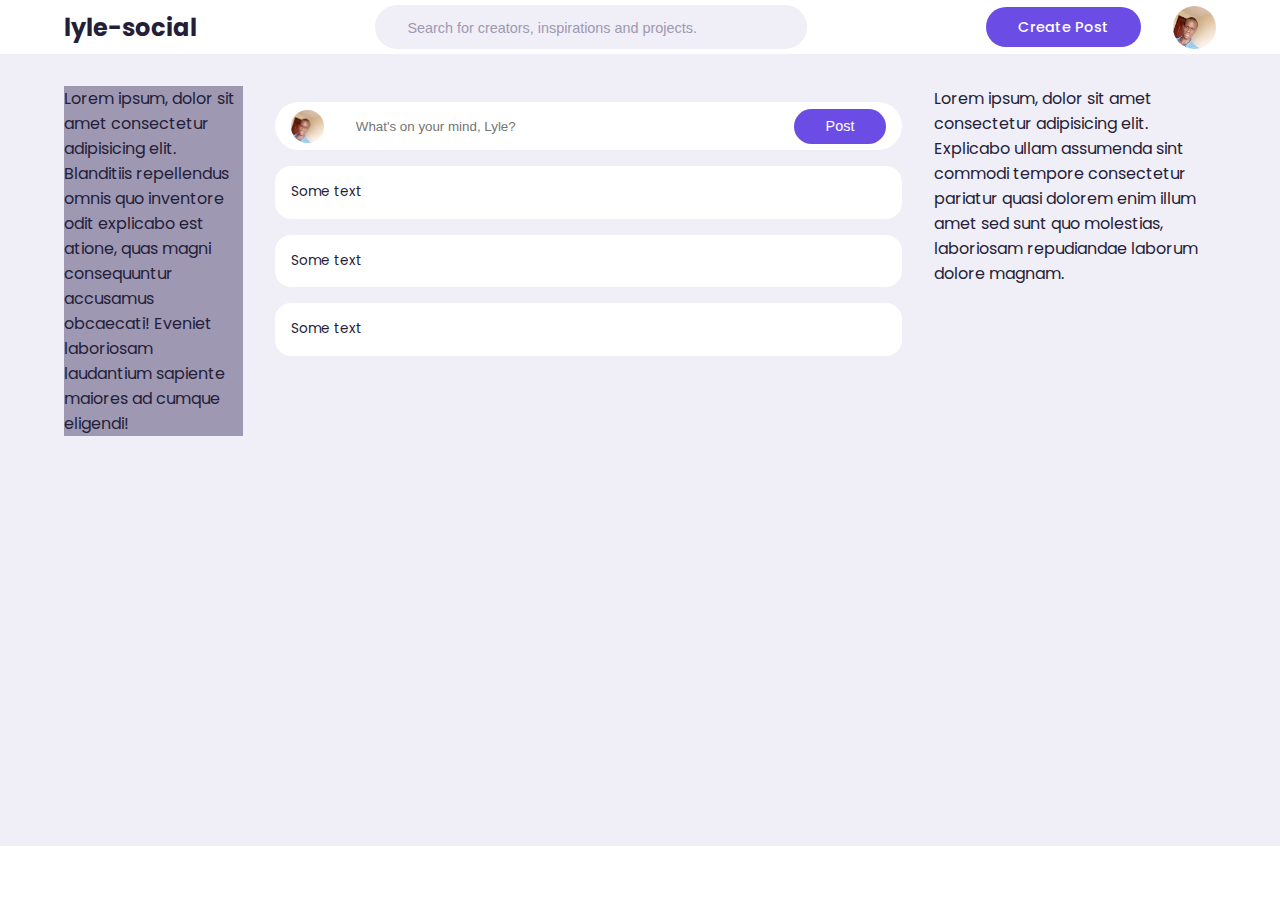
<file: htmx/1. posting-message/simple/templates/index.html>
<!DOCTYPE html>
<html lang="en">
<head>
    <meta charset="UTF-8">
    <meta http-equiv="X-UA-Compatible" content="IE=edge">
    <meta name="viewport" content="width=device-width, initial-scale=1.0">
    <link rel="stylesheet" href="../static/css/style.css">
    <title>Infinite Scroll</title>
</head>
<body>

    <nav>
        <div class="container">
            <h2 class="logo">lyle-social</h2>
            <div class="search-bar">
                <i class="uil uil-search"></i>
                <input type="search" name="" id="" placeholder="Search for creators, inspirations and projects.">
            </div>
            <div class="create">
                <label class="btn btn-primary" for="create post">Create Post</label>
                <div class="profile-photo">
                    <img src="../static/img/profile-0.jpg" alt="">
                </div>
            </div>
        </div>
        </div>
    </nav>

    <main>
        <div class="container">
            <div class="left">
                Lorem ipsum, dolor sit amet consectetur 
                adipisicing elit. Blanditiis repellendus 
                omnis quo inventore odit explicabo est 
                atione, quas magni consequuntur accusamus 
                obcaecati! Eveniet laboriosam laudantium 
                sapiente maiores ad cumque eligendi!
            </div>

            <div class="middle">

                <form action="" class="create-post">
                
                    <div class="profile-photo">
                        <img src="../static/img/profile-0.jpg" alt="">
                    </div>
    
                    <div class="create">
                        <input type="text" name="" id="create-post" placeholder="What's on your mind, Lyle?">
                    </div>
                    
                    <input type="submit" value="Post" class="btn btn-primary">
                </form>

                <div class="feeds">

                    <div class="feed">
                        <p>
                            Some text
                        </p>
                    </div>

                    <div class="feed">
                        <p>
                            Some text
                        </p>
                    </div>

                    <div class="feed">
                        <p>
                            Some text
                        </p>
                    </div>

                </div>

            </div>

            <div class="right">
                Lorem ipsum, dolor sit amet consectetur 
                adipisicing elit. Explicabo ullam 
                assumenda sint commodi tempore 
                consectetur pariatur quasi dolorem enim 
                illum amet sed sunt quo molestias, 
                laboriosam repudiandae laborum dolore 
                magnam.
            </div>
        </div>
    </main>

    <footer>
        <div class="container">

        </div>
    </footer>

</body>
</html>
</file>
<file: htmx/1. posting-message/simple/static/css/style.css>
@import url('https://fonts.googleapis.com/css2?family=Poppins:wght@300;400;500;600;700&display=swap');

:root{
    --primary-color-hue: 252;

    --dark-color-lightness: 17%;
    --light-color-lightness: 95%;
    --white-color-lightness: 100%;

    --color-white: hsl(252, 30%, var(--white-color-lightness));
    --color-light: hsl(252, 30%, var(--light-color-lightness));
    --color-gray: hsl(252, 15%, 65%);
    --color-primary: hsl(var(--primary-color-hue), 75%, 60%);
    --color-secondary: hsl(252, 100%, 90%);
    --color-success: hsl(120, 95%, 65%);
    --color-danger: hsl(0, 95%, 65%);
    --color-dark: hsl(252, 30%, var(--dark-color-lightness));
    --color-black: hsl(252, 30%, 10%);

    --border-radius: 2rem;
    --card-border-radius: 1rem;
    --btn-padding: 0.6rem 2rem;
    --search-padding: 0.6rem 1rem;
    --card-padding: 1rem;

    --sticky-top-left: 5.4rem;
    --sticky-to-right: -18rem;
}

*{
    margin: 0;
    padding: 0;
    outline: 0;
    box-sizing: border-box;
    text-decoration: none;
    list-style: none;
    border: none;
}

body{
    font-family: 'Poppins', sans-serif;
    color: var(--color-dark);
    background: var(--color-light);
    overflow-x: hidden;
}

/* GENERAL STYLES */
.container{
    width: 90%;
    margin: 0 auto;
}

.profile-photo{ 
    width: 2.7rem;
    aspect-ratio: 1/1;
    border-radius: 50%;
    overflow: hidden;
    cursor: pointer;
}

img{
    display: block;
    width: 100%;
}

.btn{
    display: inline-block;
    padding: var(--btn-padding);
    font-weight: 500;
    border-radius: var(--border-radius);
    cursor: pointer;
    transition: all 300ms ease;
    font-size: 0.9rem;
    background: var(--color-gray);
}

.btn:hover{
    opacity: 0.8;
}

i:hover{
    cursor: pointer;
}

.btn-primary{
    background: var(--color-primary);
    color: white;
}

.text-bold{
    font-weight: 500;
}

.text-muted{
    color: var(--color-gray);
}

nav{
    width: 100%;
    background: var(--color-white);
    padding: 0.7rem 0;
    position: fixed;
    top: 0;
    z-index: 10;
}

nav .container{
    display: flex;
    align-items: center;
    justify-content: space-between;
    height: 2rem;
}

.search-bar{
    background: var(--color-light);
    border-radius: var(--border-radius);
    padding: var(--search-padding);
}

.search-bar input[type="search"]{
    background: transparent;
    width: 30vw;
    margin-left: 1rem;
    font-size: 0.9rem;
    color: var(--color-dark);
}

nav .search-bar input[type="search"]::placeholder{
    color: var(--color-gray);
}

nav .create{
    display: flex;
    align-items: center;
    gap: 2rem;
}

main{
    position: relative;
    top: 5.4rem;
}

main .container{
    display: grid;
    grid-template-columns: 14vw auto 22vw;
    column-gap: 2rem;
    position: relative;
}

main .container .left{
    height: max-content;
    position: sticky;
    top: var(--sticky-top-left);
    background: var(--color-gray);
}

.middle .create-post{
    width: 100%;
    display: flex;
    align-items: center;
    justify-content: space-between;
    margin-top: 1rem;
    background: var(--color-white);
    padding: 0.4rem var(--card-padding);
    border-radius: var(--border-radius);
}

.middle .create-post .create{
    justify-self: start;
    width: 100%;
    padding-left: 1rem;
    margin-right: 1rem;
    display: flex;
}

.middle .create-post input[type="text"]{
    justify-self: start;
    width: 100%;
    padding-left: 1rem;
    background: transparent;
    color: var(--color-dark);
    margin-right: 1rem;
}

.middle .feeds .feed{
    background: var(--color-white);
    border-radius: var(--card-border-radius);
    padding: var(--card-padding);
    margin: 1rem 0;
    font-size: 0.85rem;
    line-height: 1.5;
}

footer{
    width: 100%;
    background: var(--color-white);
    padding: 0.7rem 0;
    position: fixed;
    bottom: 0;
    z-index: 10;
}

footer .container{
    display: flex;
    align-items: center;
    justify-content: space-between;
    height: 2rem;
}
</file>
